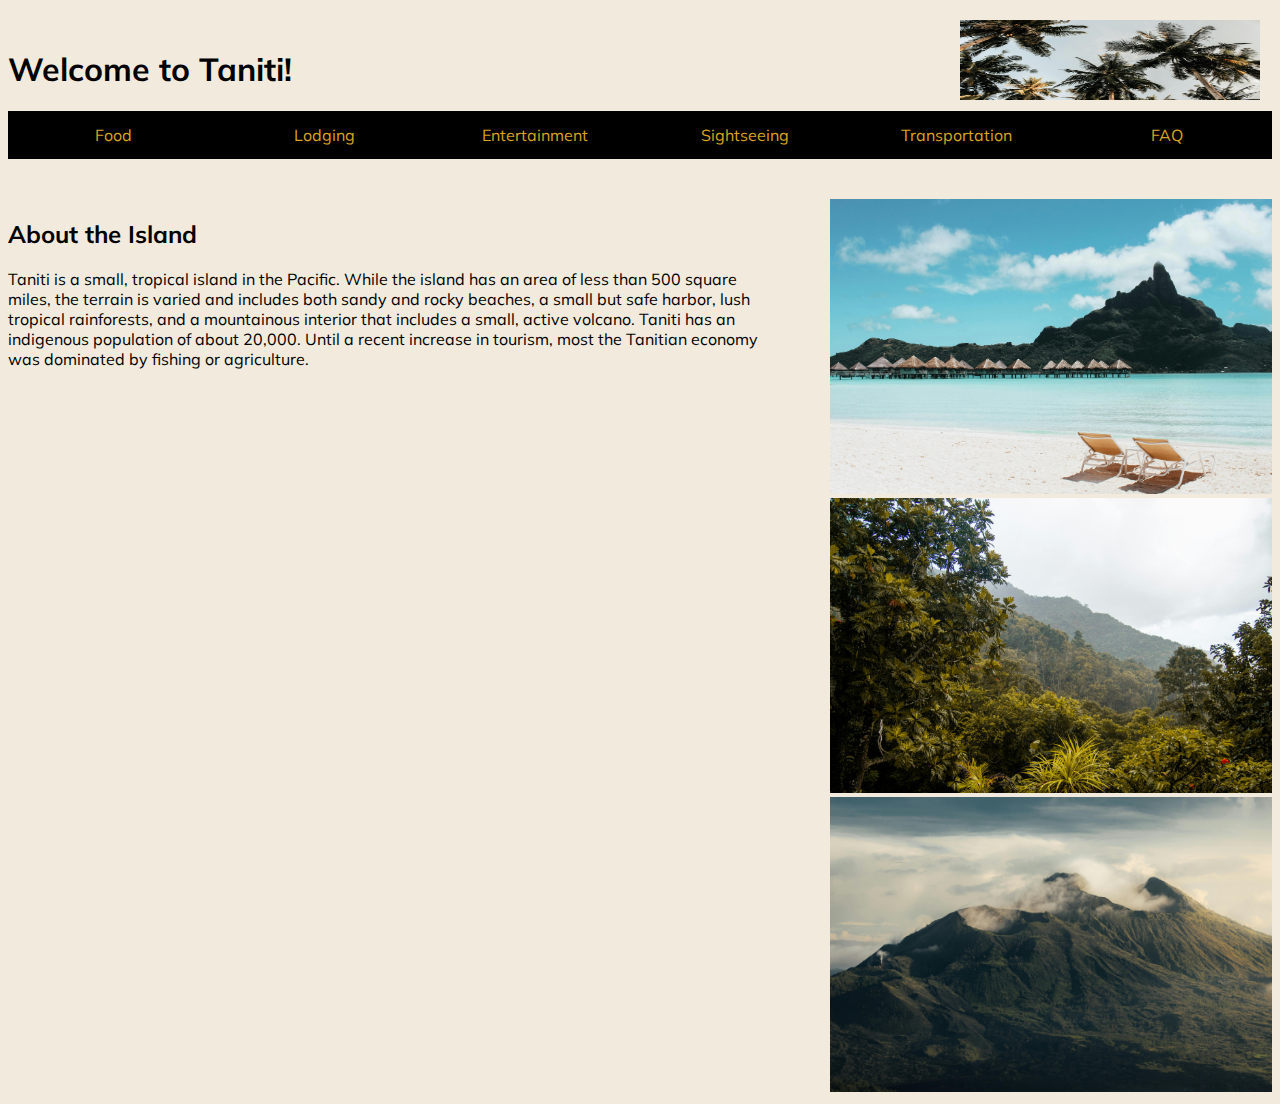
<file: index.html>
<!DOCTYPE html>
<html lang="en">
<head>
    <meta charset="UTF-8">
    <meta http-equiv="X-UA-Compatible" content="IE=edge">
    <meta name="viewport" content="width=device-width, initial-scale=1.0">
    <title>Home</title>
    <link rel="stylesheet" href="styles.css">
    <link href="https://fonts.googleapis.com/css2?family=Mulish:wght@300;400;600;700&display=swap" rel="stylesheet">

</head>



<body>
    <div class="logo-container">
        <a href="index.html" class="logo-link">
             <img src="palmtrees.jpg" class="logo">
        </a>
     </div>
<header>


    
    <h1><a href="index.html">Welcome to Taniti!</a></h1>

   <div class="nav-container">
        <nav>
            <ul class="nav">
                <li class="navli"><a href="food.html">Food</a></li>
                <li class="navli"><a href="lodging.html">Lodging</a></li>
                <li class="navli"><a href="entertainment.html">Entertainment</a></li>
                <li class="navli"><a href="sightseeing.html">Sightseeing</a></li>
                <li class="navli"><a href="transportation.html">Transportation</a></li>
                <li class="navli"><a href="faq.html">FAQ</a></li>
            </ul>
        </nav>
    </div>
</header>
<div class="content-wrapper">
    <div class="main-content">
        <h2>About the Island</h2>
        <p>
            Taniti is a small, tropical island in the Pacific. 
            While the island has an area of less than 500 square miles, the terrain is varied and includes both sandy and rocky beaches, a small but safe harbor, lush tropical rainforests, and a mountainous interior that includes a small, active volcano. 
            Taniti has an indigenous population of about 20,000. Until a recent increase in tourism, most the Tanitian economy was dominated by fishing or agriculture.
        </p>
    </div>

    <div class="page-pictures">
        <div class="img1">
            <img src="beach.jpg"width="500" >
        </div>

        <div class="img2">
            <img src="rainforest.jpg"width="500" >
        </div>

        <div class="img3">
            <img src="volcano.jpg"width="500" >
        </div>
    </div>
</div>
    
</body>
</html>
</file>
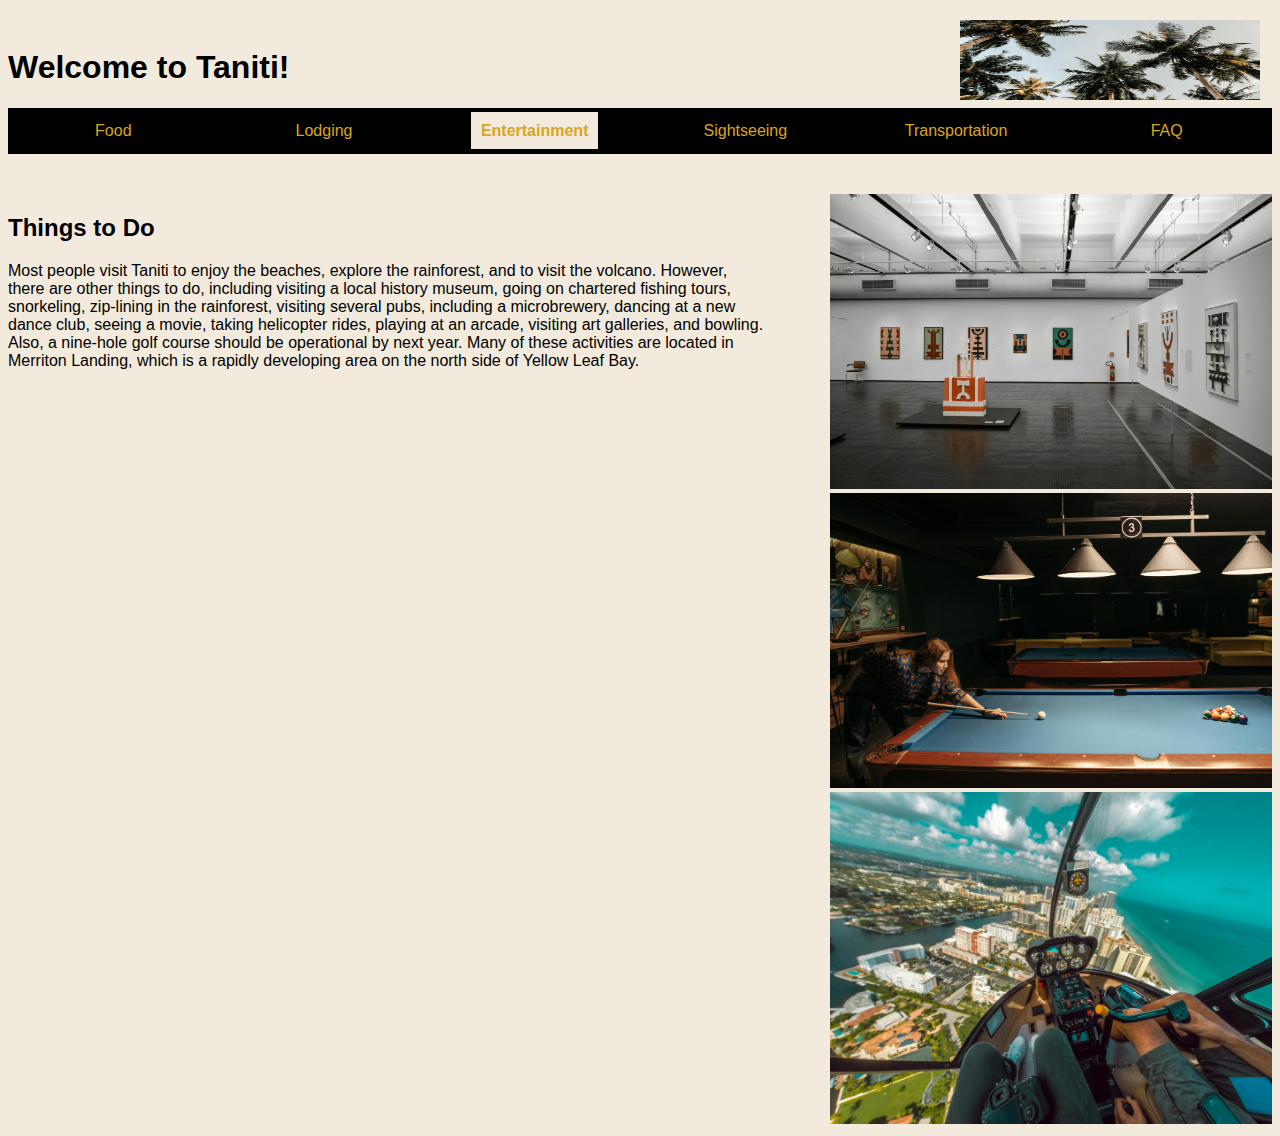
<file: entertainment.html>
<!DOCTYPE html>
<html lang="en">
<head>
    <meta charset="UTF-8">
    <meta http-equiv="X-UA-Compatible" content="IE=edge">
    <meta name="viewport" content="width=device-width, initial-scale=1.0">
    <title>Entertainment</title>
    <link rel="stylesheet" href="styles.css">
</head>



<body>
    <div class="logo-container">
        <a href="index.html" class="logo-link">
             <img src="palmtrees.jpg" class="logo">
        </a>
     </div>
<header>


    
    <h1><a href="index.html">Welcome to Taniti!</a></h1>

   <div class="nav-container">
        <nav>
            <ul class="nav">
                <li class="navli"><a href="food.html">Food</a></li>
                <li class="navli"><a href="lodging.html">Lodging</a></li>
                <li class="navli"><a href="entertainment.html" class="active">Entertainment</a></li>
                <li class="navli"><a href="sightseeing.html">Sightseeing</a></li>
                <li class="navli"><a href="transportation.html">Transportation</a></li>
                <li class="navli"><a href="faq.html">FAQ</a></li>
            </ul>
        </nav>
    </div>
</header>
   

<div class="content-wrapper">
    <div class="main-content">
        <h2>Things to Do</h2>
        <p>
            Most people visit Taniti to enjoy the beaches, explore the rainforest, and to visit the volcano. However, there are other things to do, including visiting a local history museum, going on chartered fishing tours, snorkeling, zip-lining in the rainforest, visiting several pubs, including a microbrewery, dancing at a new dance club, seeing a movie, taking helicopter rides, playing at an arcade, visiting art galleries, and bowling. 
            Also, a nine-hole golf course should be operational by next year. 
            Many of these activities are located in Merriton Landing, which is a rapidly developing area on the north side of Yellow Leaf Bay. 
        </p>
    </div>

    <div class="page-pictures">
        <div class="img1">
            <img src="museum.jpg"width="500" >
        </div>

        <div class="img2">
            <img src="pub.jpg"width="500" >
        </div>

        <div class="img3">
            <img src="helicopter.jpg"width="500" >
        </div>
    </div>
</div>
    
</body>
</html>
</file>
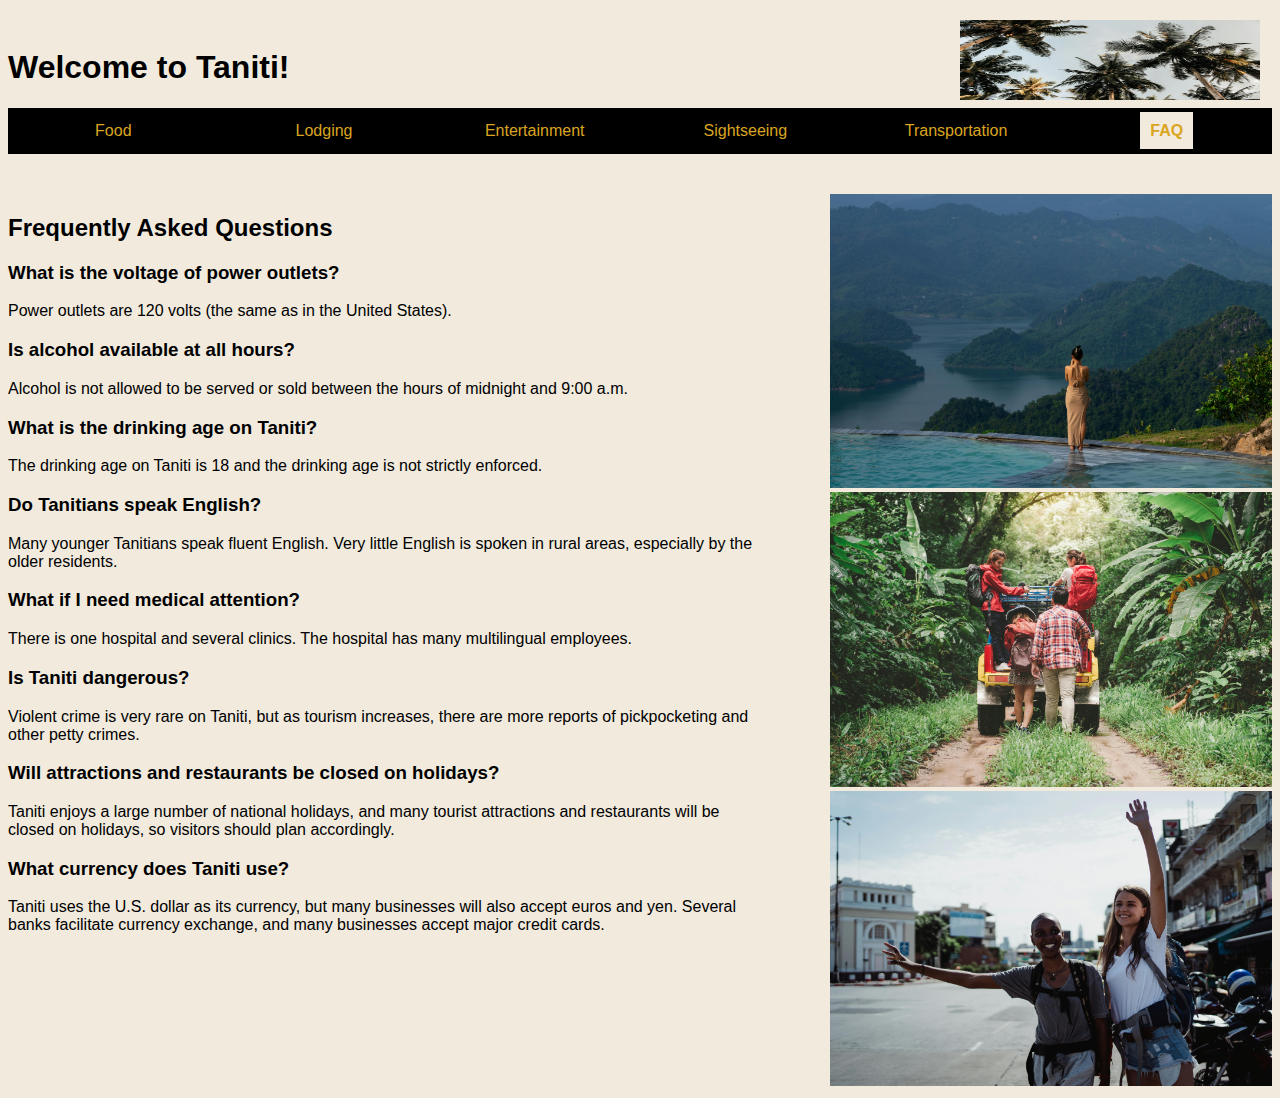
<file: faq.html>
<!DOCTYPE html>
<html lang="en">
<head>
    <meta charset="UTF-8">
    <meta http-equiv="X-UA-Compatible" content="IE=edge">
    <meta name="viewport" content="width=device-width, initial-scale=1.0">
    <title>FAQ</title>
    <link rel="stylesheet" href="styles.css">
</head>



<body>
    <div class="logo-container">
        <a href="index.html" class="logo-link">
             <img src="palmtrees.jpg" class="logo">
        </a>
     </div>
<header>


    
    <h1><a href="index.html">Welcome to Taniti!</a></h1>

   <div class="nav-container">
        <nav>
            <ul class="nav">
                <li class="navli"><a href="food.html">Food</a></li>
                <li class="navli"><a href="lodging.html">Lodging</a></li>
                <li class="navli"><a href="entertainment.html">Entertainment</a></li>
                <li class="navli"><a href="sightseeing.html">Sightseeing</a></li>
                <li class="navli"><a href="transportation.html">Transportation</a></li>
                <li class="navli"><a href="faq.html" class="active">FAQ</a></li>
            </ul>
        </nav>
    </div>
</header>
   

<div class="content-wrapper">
    <div class="main-content">
        <h2>Frequently Asked Questions</h2>
        <h3>What is the voltage of power outlets?</h3>
        <p>
            Power outlets are 120 volts (the same as in the United States). 
        </p>
        <h3>Is alcohol available at all hours?</h3>
        <p>
            Alcohol is not allowed to be served or sold between the hours of midnight and 9:00 a.m. 
        </p>
        <h3>What is the drinking age on Taniti?</h3>
        <p>
            The drinking age on Taniti is 18 and the drinking age is not strictly enforced.
        </p> 
        <h3>Do Tanitians speak English?</h3> 
        <p>
            Many younger Tanitians speak fluent English. Very little English is spoken in rural areas, especially by the older residents.
        </p>
        <h3>What if I need medical attention?</h3>   
        <p>
            There is one hospital and several clinics. The hospital has many multilingual employees.
        </p>
        <h3>Is Taniti dangerous?</h3>   
        <p>
            Violent crime is very rare on Taniti, but as tourism increases, there are more reports of pickpocketing and other petty crimes. 
        </p>
        <h3>Will attractions and restaurants be closed on holidays?</h3>   
        <p>
            Taniti enjoys a large number of national holidays, and many tourist attractions and restaurants will be closed on holidays, so visitors should plan accordingly.
        </p>
        <h3>What currency does Taniti use?</h3>   
        <p>
            Taniti uses the U.S. dollar as its currency, but many businesses will also accept euros and yen. Several banks facilitate currency exchange, and many businesses accept major credit cards.     
        </p>    
        
    </div>

    <div class="page-pictures">
        <div class="img1">
            <img src="pool.jpg"width="500" >
        </div>

        <div class="img2">
            <img src="adventurers.jpg"width="500" >
        </div>

        <div class="img3">
            <img src="hitchhikers.jpg"width="500" >
        </div>
    </div>
</div>

    
</body>
</html>
</file>
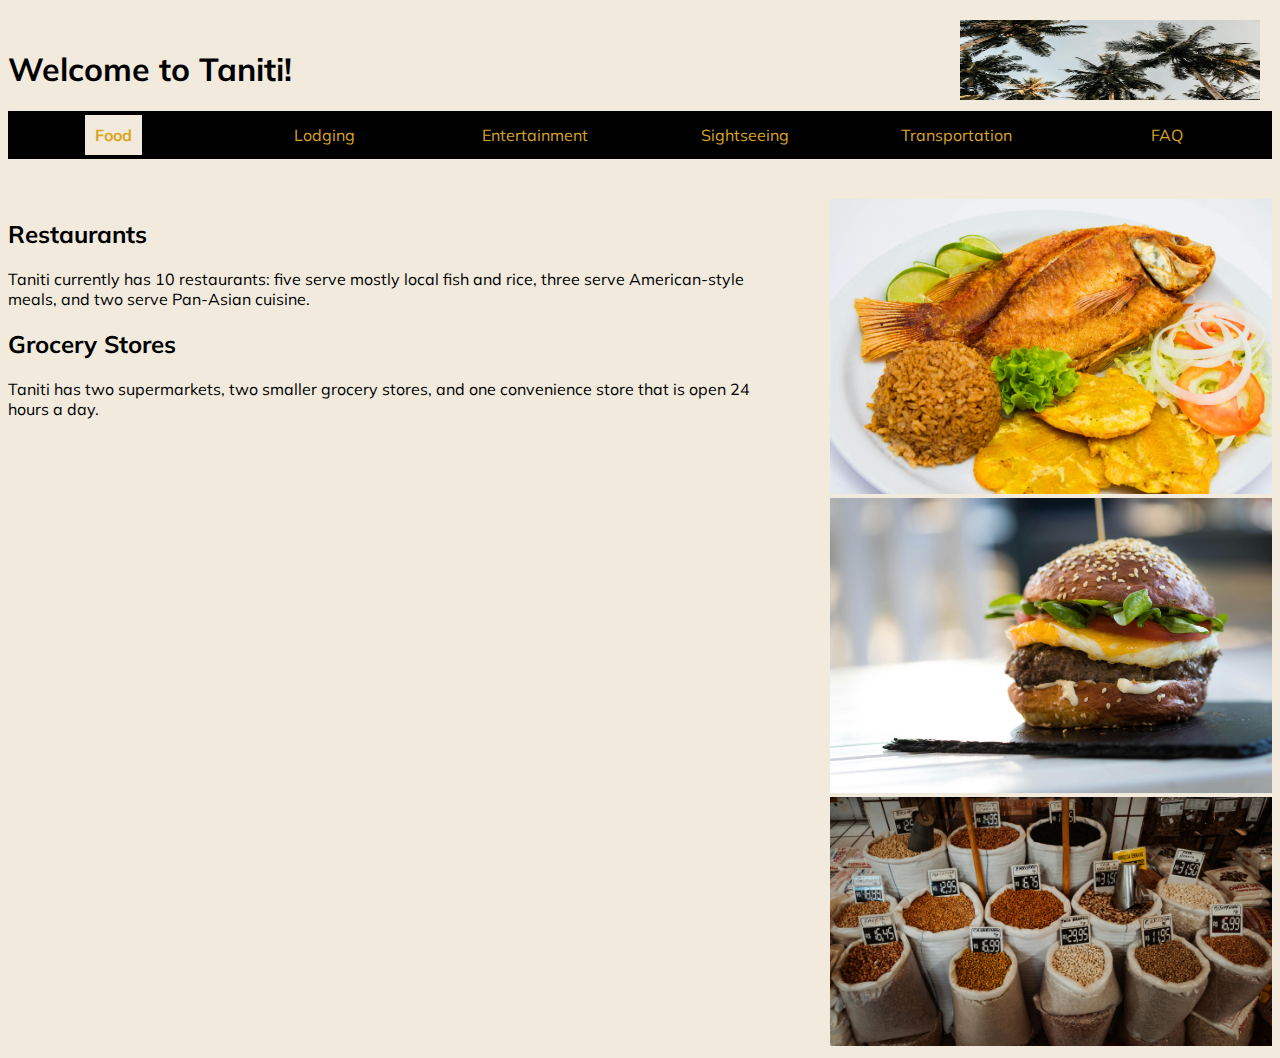
<file: food.html>
<!DOCTYPE html>
<html lang="en">
<head>
    <meta charset="UTF-8">
    <meta http-equiv="X-UA-Compatible" content="IE=edge">
    <meta name="viewport" content="width=device-width, initial-scale=1.0">
    <title>Food</title>
    <link rel="stylesheet" href="styles.css">
    <link href="https://fonts.googleapis.com/css2?family=Mulish:wght@300;400;600;700&display=swap" rel="stylesheet">

</head>



<body>

<div class="logo-container">
   <a href="home.html" class="logo-link">
        <img src="palmtrees.jpg" class="logo">
   </a>
</div>


<header>


    
    <h1><a href="home.html">Welcome to Taniti!</a></h1>

   <div class="nav-container">
        <nav>
            <ul class="nav">
                <li class="navli"><a href="food.html"class="active">Food</a></li>
                <li class="navli"><a href="lodging.html">Lodging</a></li>
                <li class="navli"><a href="entertainment.html">Entertainment</a></li>
                <li class="navli"><a href="sightseeing.html">Sightseeing</a></li>
                <li class="navli"><a href="transportation.html">Transportation</a></li>
                <li class="navli"><a href="faq.html">FAQ</a></li>
            </ul>
        </nav>
    </div>
</header>
<div class="content-wrapper">
    <div class="main-content">
        <h2>Restaurants</h2>
        <p>
            Taniti currently has 10 restaurants: five serve mostly local fish and rice, 
            three serve American-style meals, and two serve Pan-Asian cuisine.
        </p>

        <h2>Grocery Stores</h2>
        <p>
            Taniti has two supermarkets, two smaller grocery stores, and one convenience store that is open 24 hours a day. 
        </p>
    </div>

    <div class="page-pictures">
        <div class="img1">
            <img src="fish.jpg"width="500" >
        </div>

        <div class="img2">
            <img src="burger.jpg"width="500" >
        </div>

        <div class="img3">
            <img src="grocery.jpg"width="500" >
        </div>
    </div>
</div>
    
</body>
</html>
</file>
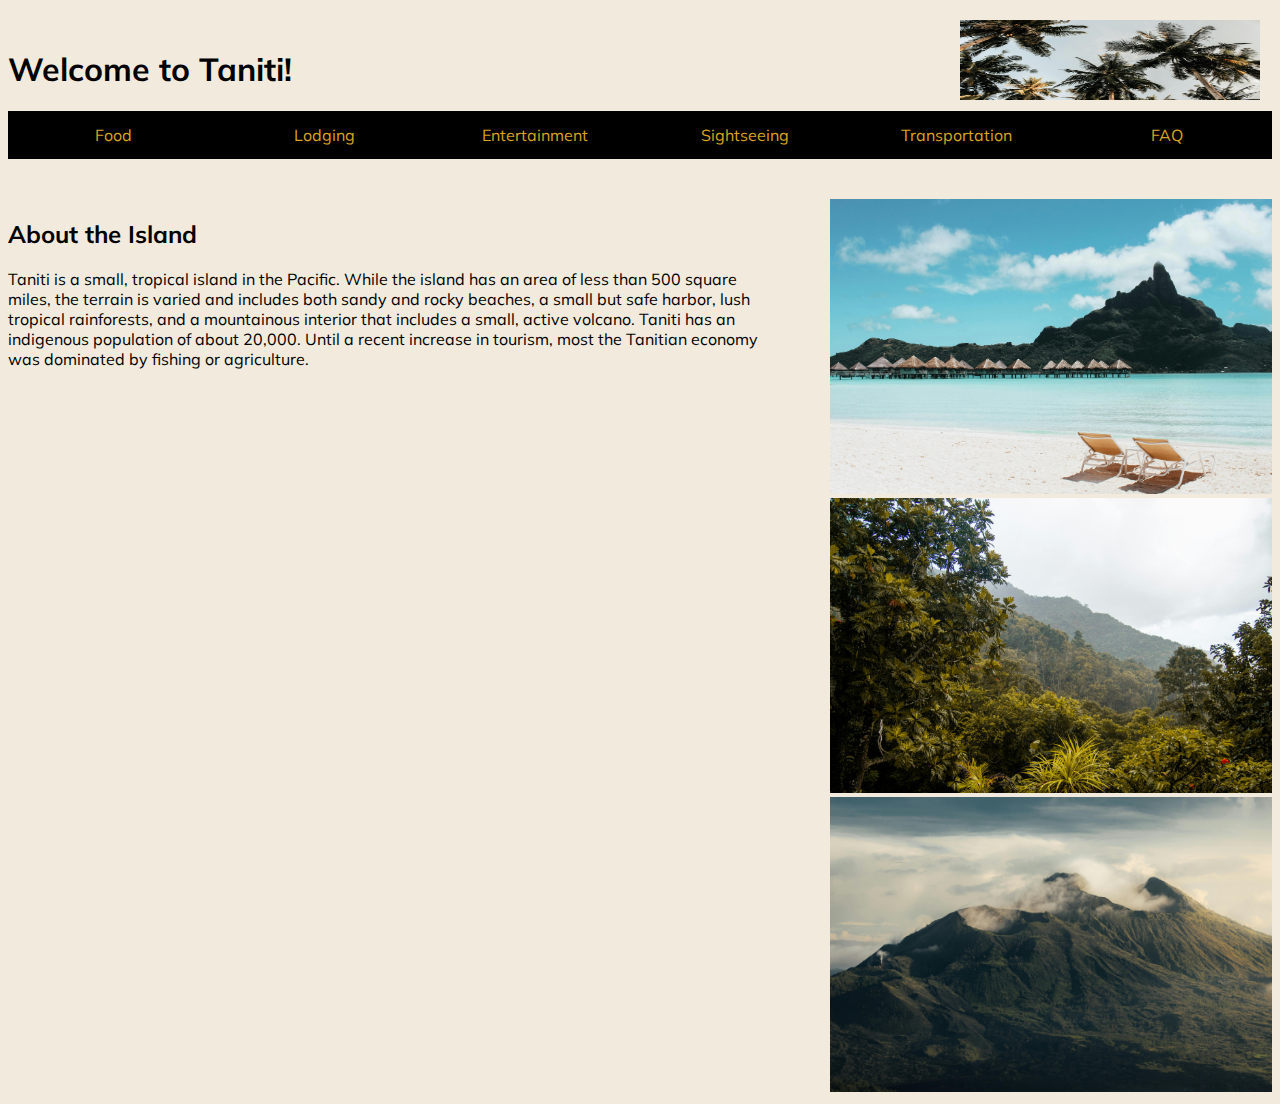
<file: home.html>
<!DOCTYPE html>
<html lang="en">
<head>
    <meta charset="UTF-8">
    <meta http-equiv="X-UA-Compatible" content="IE=edge">
    <meta name="viewport" content="width=device-width, initial-scale=1.0">
    <title>Home</title>
    <link rel="stylesheet" href="styles.css">
    <link href="https://fonts.googleapis.com/css2?family=Mulish:wght@300;400;600;700&display=swap" rel="stylesheet">

</head>



<body>
    <div class="logo-container">
        <a href="home.html" class="logo-link">
             <img src="palmtrees.jpg" class="logo">
        </a>
     </div>
<header>


    
    <h1><a href="home.html">Welcome to Taniti!</a></h1>

   <div class="nav-container">
        <nav>
            <ul class="nav">
                <li class="navli"><a href="food.html">Food</a></li>
                <li class="navli"><a href="lodging.html">Lodging</a></li>
                <li class="navli"><a href="entertainment.html">Entertainment</a></li>
                <li class="navli"><a href="sightseeing.html">Sightseeing</a></li>
                <li class="navli"><a href="transportation.html">Transportation</a></li>
                <li class="navli"><a href="faq.html">FAQ</a></li>
            </ul>
        </nav>
    </div>
</header>
<div class="content-wrapper">
    <div class="main-content">
        <h2>About the Island</h2>
        <p>
            Taniti is a small, tropical island in the Pacific. 
            While the island has an area of less than 500 square miles, the terrain is varied and includes both sandy and rocky beaches, a small but safe harbor, lush tropical rainforests, and a mountainous interior that includes a small, active volcano. 
            Taniti has an indigenous population of about 20,000. Until a recent increase in tourism, most the Tanitian economy was dominated by fishing or agriculture.
        </p>
    </div>

    <div class="page-pictures">
        <div class="img1">
            <img src="beach.jpg"width="500" >
        </div>

        <div class="img2">
            <img src="rainforest.jpg"width="500" >
        </div>

        <div class="img3">
            <img src="volcano.jpg"width="500" >
        </div>
    </div>
</div>
    
</body>
</html>
</file>
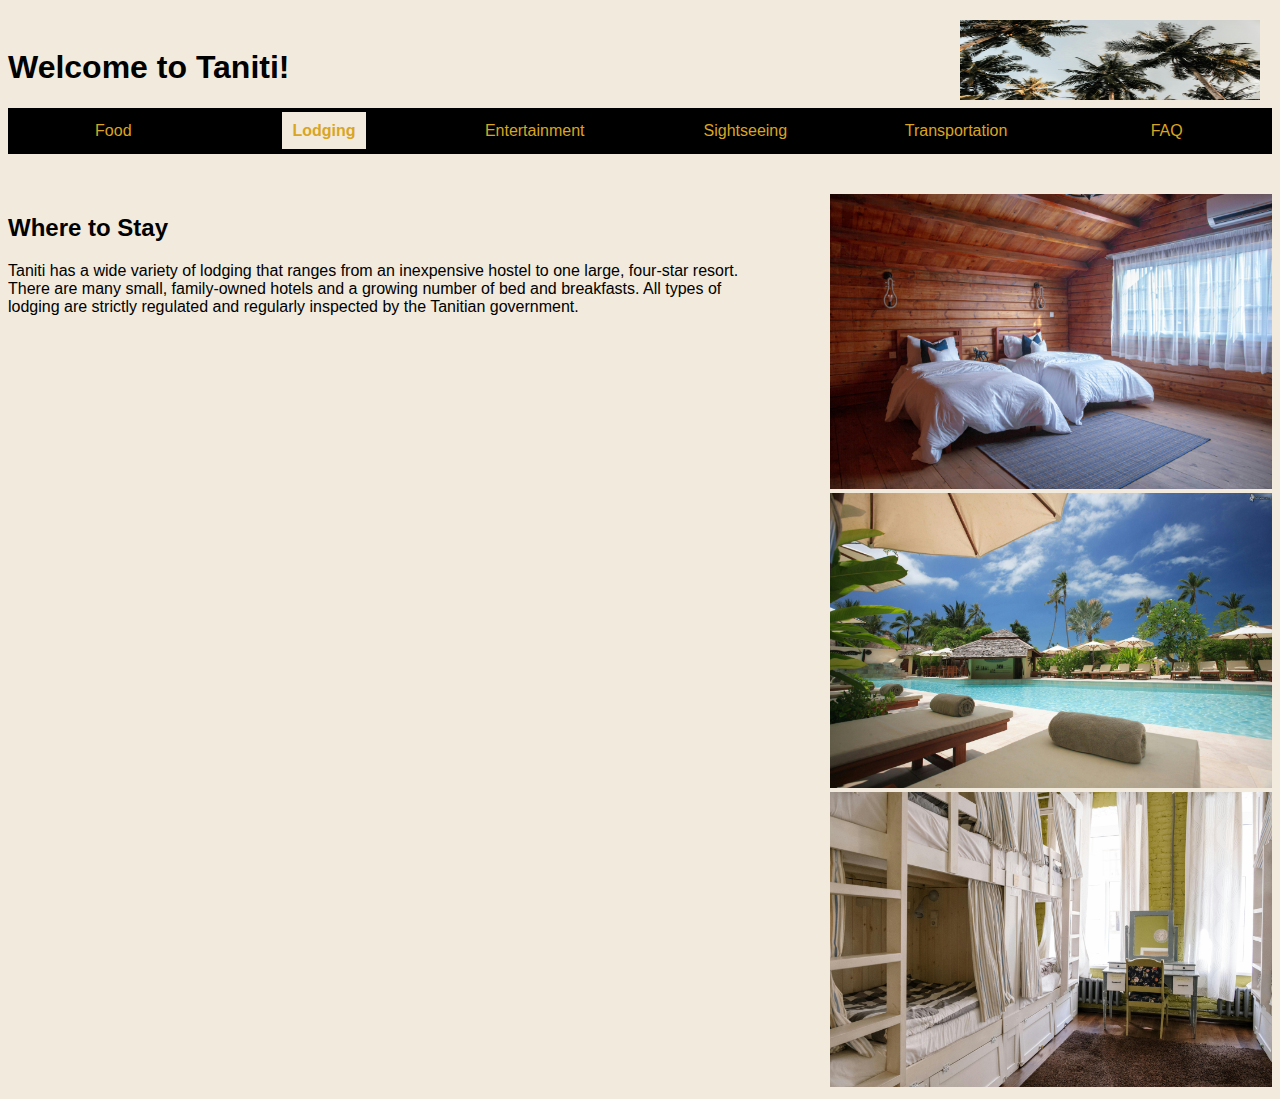
<file: lodging.html>
<!DOCTYPE html>
<html lang="en">
<head>
    <meta charset="UTF-8">
    <meta http-equiv="X-UA-Compatible" content="IE=edge">
    <meta name="viewport" content="width=device-width, initial-scale=1.0">
    <title>Lodging</title>
    <link rel="stylesheet" href="styles.css">
</head>



<body>
    <div class="logo-container">
        <a href="home.html" class="logo-link">
             <img src="palmtrees.jpg" class="logo">
        </a>
     </div>
<header>


    
    <h1><a href="home.html">Welcome to Taniti!</a></h1>

   <div class="nav-container">
        <nav>
            <ul class="nav">
                <li class="navli"><a href="food.html">Food</a></li>
                <li class="navli"><a href="lodging.html" class="active">Lodging</a></li>
                <li class="navli"><a href="entertainment.html">Entertainment</a></li>
                <li class="navli"><a href="sightseeing.html">Sightseeing</a></li>
                <li class="navli"><a href="transportation.html">Transportation</a></li>
                <li class="navli"><a href="faq.html">FAQ</a></li>
            </ul>
        </nav>
    </div>
</header>
   

<div class="content-wrapper">
    <div class="main-content">
        <h2>Where to Stay</h2>
        <p>
            Taniti has a wide variety of lodging that ranges from an inexpensive hostel to one large, four-star resort. 
            There are many small, family-owned hotels and a growing number of bed and breakfasts. 
            All types of lodging are strictly regulated and regularly inspected by the Tanitian government.
        </p>

    
    </div>

    <div class="page-pictures">
        <div class="img1">
            <img src="bandb.jpg"width="500" >
        </div>

        <div class="img2">
            <img src="resort.jpg"width="500" >
        </div>

        <div class="img3">
            <img src="hostel.jpg"width="500" >
        </div>
    </div>
</div>
    
</body>
</html>
</file>
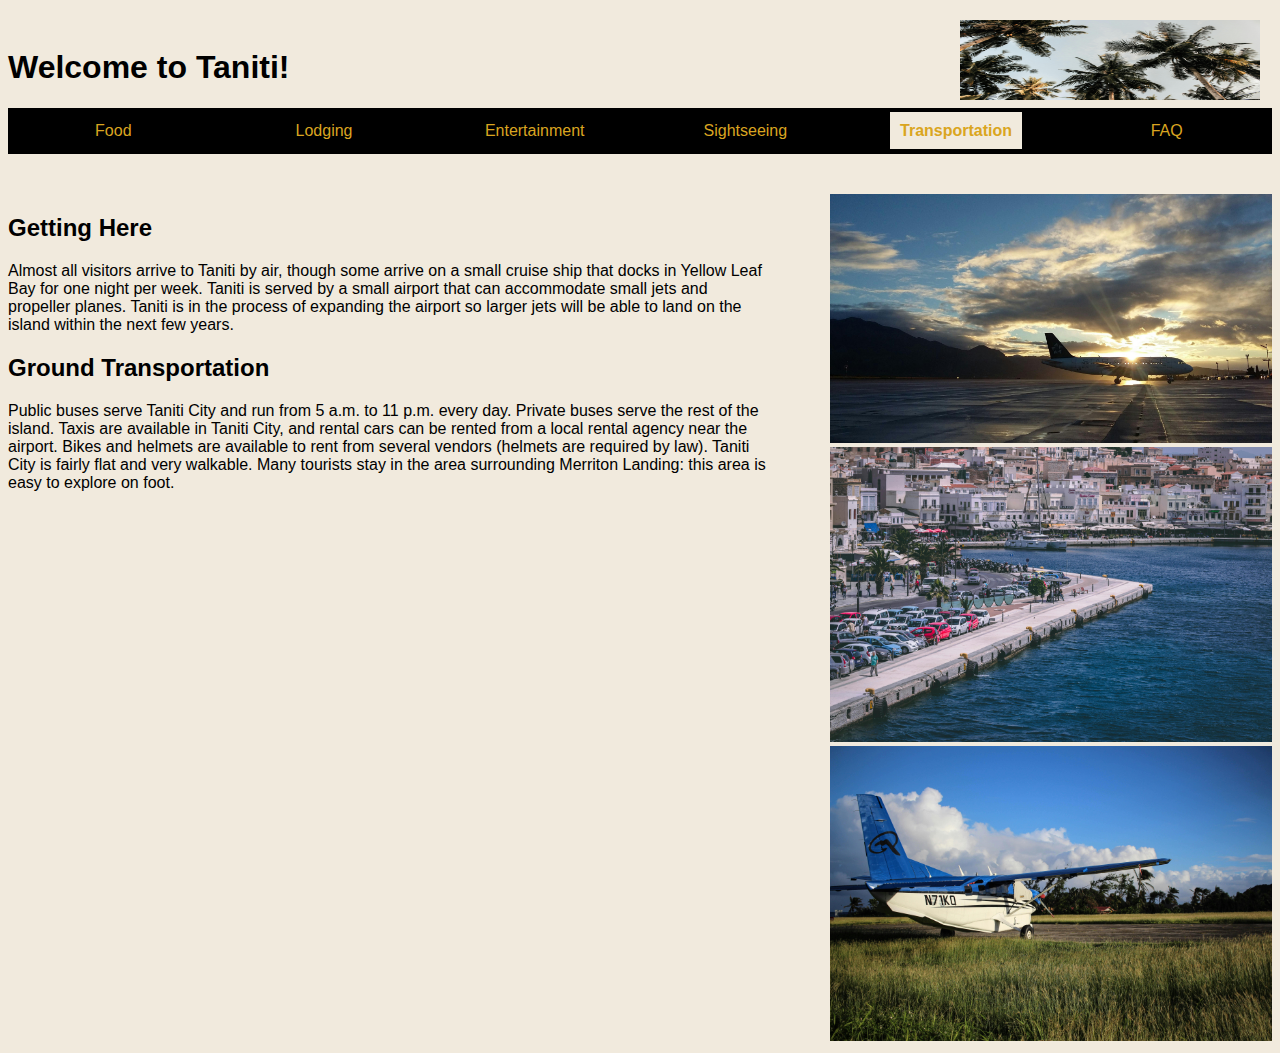
<file: transportation.html>
<!DOCTYPE html>
<html lang="en">
<head>
    <meta charset="UTF-8">
    <meta http-equiv="X-UA-Compatible" content="IE=edge">
    <meta name="viewport" content="width=device-width, initial-scale=1.0">
    <title>Transportation</title>
    <link rel="stylesheet" href="styles.css">
</head>



<body>
    <div class="logo-container">
        <a href="index.html" class="logo-link">
             <img src="palmtrees.jpg" class="logo">
        </a>
     </div>
<header>


    
    <h1><a href="index.html">Welcome to Taniti!</a></h1>

    <div class="nav-container">
         <nav>
             <ul class="nav">
                 <li class="navli"><a href="food.html">Food</a></li>
                 <li class="navli"><a href="lodging.html">Lodging</a></li>
                 <li class="navli"><a href="entertainment.html">Entertainment</a></li>
                 <li class="navli"><a href="sightseeing.html">Sightseeing</a></li>
                 <li class="navli"><a href="transportation.html" class="active">Transportation</a></li>
                 <li class="navli"><a href="faq.html">FAQ</a></li>
             </ul>
         </nav>
     </div>
 </header>
 <div class="content-wrapper">
     <div class="main-content">
         <h2>Getting Here</h2>
         <p>
            Almost all visitors arrive to Taniti by air, though some arrive on a small cruise ship that docks in Yellow Leaf Bay for one night per week. 
            Taniti is served by a small airport that can accommodate small jets and propeller planes. 
            Taniti is in the process of expanding the airport so larger jets will be able to land on the island within the next few years. 
         </p>
         <h2>Ground Transportation</h2>
         <p>
            Public buses serve Taniti City and run from 5 a.m. to 11 p.m. every day. 
            Private buses serve the rest of the island. Taxis are available in Taniti City, and rental cars can be rented from a local rental agency near the airport. 
            Bikes and helmets are available to rent from several vendors (helmets are required by law). 
            Taniti City is fairly flat and very walkable. Many tourists stay in the area surrounding Merriton Landing: this area is easy to explore on foot.
         </p> 
     </div>
 
     <div class="page-pictures">
         <div class="img1">
             <img src="plane.jpg"width="500" >
         </div>
 
         <div class="img2">
             <img src="dock.jpg"width="500" >
         </div>
 
         <div class="img3">
             <img src="propeller.jpg"width="500" >
         </div>
     </div>
 </div>

    
</body>
</html>
</file>
<file: styles.css>
header {
    position: relative;
    padding-top: 20px;
}

body {
    background-color:#f1eadd;
    font-family: "Mulish", sans-serif;
}

h1 a {
    display: inline-block;
    color: inherit;
    text-decoration: none;
    transition: transform 0.25s ease, color 0.25s ease;
}

h1 a:hover {
    transform: translateY(-3px);
    color: goldenrod;
}


.nav-container {
    margin: 0;
    padding: 0;
    width: 100%;
}

.nav-container li {
    flex: 1;
}

.nav {
    display: flex;
    list-style-type: none;
    margin: 0;
    padding: 0; 
    background-color: black;
   
}

.nav li {
    flex: 1;
}

.active {
    background-color: #f1eadd; 
    padding: 10px;
    font-weight: bold;
  }

.navli {
    cursor: pointer;
    text-decoration: none;
    transition: color 0.3s ease; 
    display: block;
    padding: 14px 16px;
    text-align: center;
    text-decoration: none;
    color: goldenrod;
}

/* Tropical underline (sunrise gradient) */
.navli::after {
    content: "";
    position: absolute;
    left: 0;
    bottom: -6px;
    width: 0%;
    height: 3px;
    background: linear-gradient(90deg, #FFB347, #FFCC33);
    /*        soft sunrise orange → yellow        */
    border-radius: 2px;
    transition: width 0.35s ease;
}

/* Hover behavior */
.navli:hover {
    color: #FFD37A; /* warm tropical sunrise */
}

.navli:hover::after {
    width: 100%;
}

.navli a:link,
.navli a:visited,
.navli a:hover,
.navli a:active {
    color: goldenrod;
    text-decoration: none;
}


.logo-container {
    position: absolute;
    top: 20px;  /*Sets distance from the top of the page */
    right: 20px; /* Sets distance from the right of the page */ 
    z-index: 9999;

}

.logolink {
    display: inline-block;
    cursor: pointer;
}
.logo {
    width: 300px;
    height: 80px; 
}

.content-wrapper {
    display: flex;              /* puts the two divs on the same row */
    justify-content: space-between;  
    align-items: flex-start;    /* keeps both aligned to the top */
    gap: 20px;                  /* optional spacing between columns */
    margin-top: 40px;           /* space below your navbar */
}

/* LEFT SIDE CONTENT */
.main-content {
    flex: 1;                    /* takes the available left-side width */
    max-width: 60%;             /* optional: keep text column readable */
}

/* RIGHT SIDE CONTENT */
.page-pictures {
    max-width: 35%;             /* keeps images from taking over the page */
    text-align: right;          /* aligns images to the right */
}

.page-pictures img {
    width: 100%;                /* make images scale nicely */
    height: auto;
}
</file>
